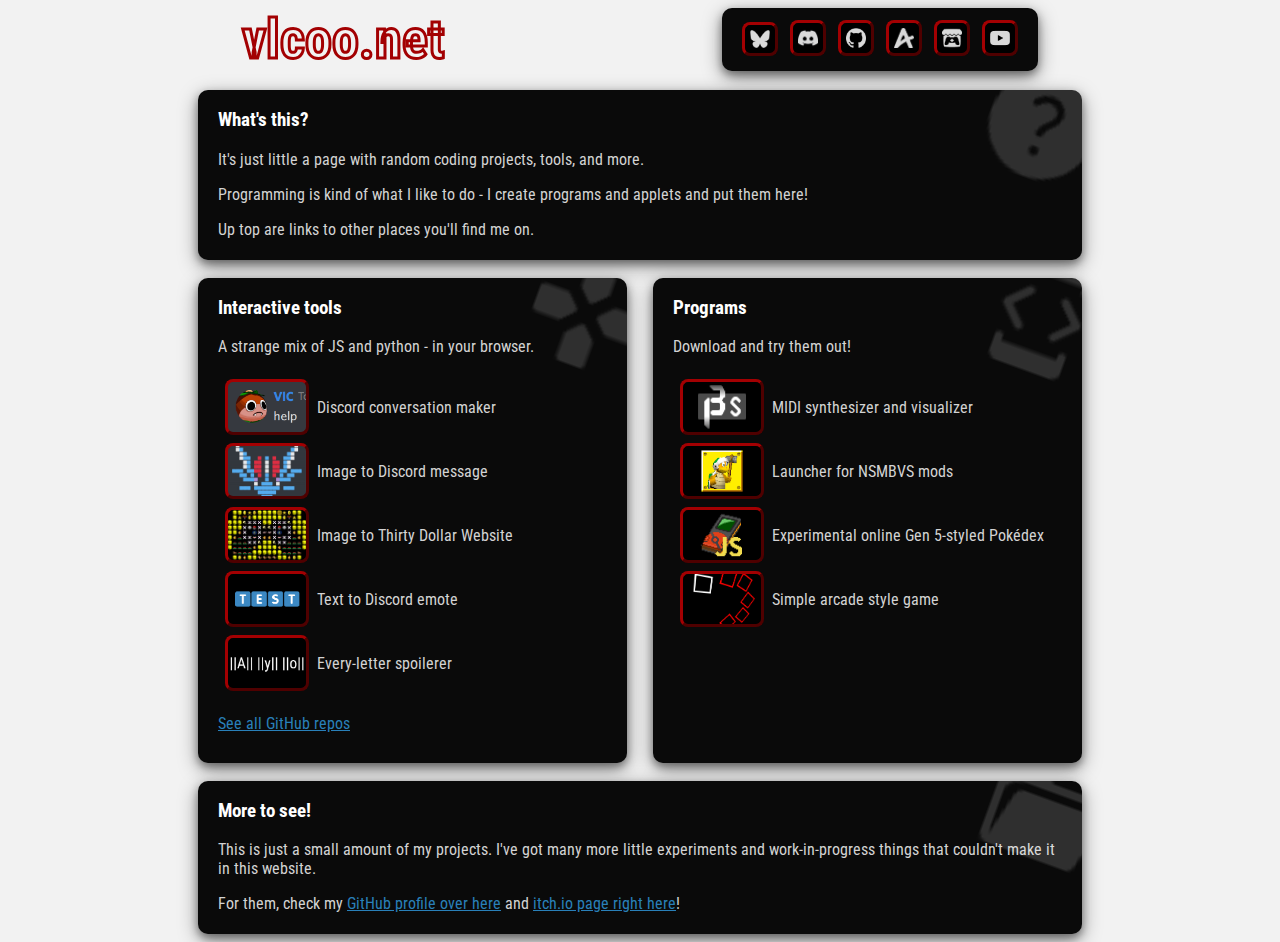
<file: index.html>
<html>
    <head>
        <title>vlco_o main page</title>
        
        <meta charset="UTF-8">
        <meta name="viewport" content="width=device-width, initial-scale=1.0">

        <meta property="og:type" content="website">
        <meta property="og:url" content="https://vlcoo.net/">
        <meta property="og:title" content="vlco_o main page">
        <meta property="og:description" content="Just a little page with random coding projects, tools and more.">
        <meta property="og:image" content="https://vlcoo.net/assets/metatag_banner.png">
        <meta name="title" content="vlco_o main page">
        <meta name="description" content="Just a little page with random coding projects, tools and more.">
        <meta property="twitter:card" content="summary">
        <meta property="twitter:image:src" content="https://vlcoo.net/assets/metatag_banner.png">
        
        <link rel="stylesheet" href="styles/index.css" type="text/css"/>
        <link rel="icon" href="assets/favicon_index.ico"/>
        
        <script>
            function clipboard_copy(text, msg) {
                navigator.clipboard.writeText(text).then(
                    function() {
                        alert("Copied " + msg + " to clipboard.");
                    },
                    function(err) {
                    alert("Could not copy text cause: ", err);
                    }
                );
            }

            function check_social_only() {
                var h = location.hash
                if(h == "#social") {
                    document.getElementById("welcome").hidden = true;
                    document.getElementById("projects").hidden = true;
                    document.getElementById("gohome").hidden = false;
                    for (var elem of document.getElementsByTagName("br")) {
                        elem.hidden = true;
                    }
                }
            }
        </script>
    </head>
    
    
    <body onload="check_social_only()">
        <div class="block_header">
            <h1>vlcoo.net</h1>
            <div class="block miniblock">
                <button title="Bluesky - @vlcoo.net" onclick="window.open('https://bsky.app/profile/vlcoo.net', '_blank');"><img class="icon" src="assets/icon_bluesky.png"></button>
                &nbsp;
                <button title="Discord - vlco_o" onclick="clipboard_copy('vlco_o', 'user ID');"><img class="icon" src="assets/icon_discord.png"></button>
                &nbsp;
                <button title="GitHub - vlcoo" onclick="window.open('https://github.com/vlcoo', '_blank');"><img class="icon" src="assets/icon_github.png"></button>
                &nbsp;
                <button title="Amino - vic" onclick="window.open('https://aminoapps.com/p/4rut5b', '_blank');"><img class="icon" src="assets/icon_amino.png"></button>
                &nbsp;
                <button title="itch.io - vlco-o" onclick="window.open('https://vlco-o.itch.io', '_blank');"><img class="icon" src="assets/icon_itchio.png"></button>
                &nbsp;
                <button title="YouTube - @vlco_o" onclick="window.open('https://www.youtube.com/channel/UC0F0M_9UKzS0cQraF-JM9Aw', '_blank');"><img class="icon" src="assets/icon_youtube.png"></button>
            </div>
        </div>

        <noscript>
            <p style="color: black; text-align: center"><b>sorry... someone disabled javascript or it's unsupported on your device. this website will not work for you!</b></p>
        </noscript>
        
        <br>
        
        <div class="block" id="welcome">
            <img class="block_bg" src="assets/icon_help.png"></img>
            <h3>What's this?</h3>
            <p>It's just little a page with random coding projects, tools, and more.</p>
            <p>Programming is kind of what I like to do - I create programs and applets and put them here!</p>
            <p>Up top are links to other places you'll find me on.</p>
            <p></p>
        </div>
        
        <div class="block_container" id="projects">
            <div class="block block_inline block_inline_left" id="scripts">
                <img class="block_bg" src="assets/icon_gamepad.png"></img>
                <h3>Interactive tools</h3>
                <p>A strange mix of JS and python - in your browser.</p>
                <table class="proj_container">
                    <tr>
                        <td><button title="Fake Discord conversation generator" onclick="location.href = 'scripts/convoGen';" class="button_project" style="background-image: url(assets/proj_cvg.png);"></button></td>
                        <td><p>Discord conversation maker</p></td>
                    </tr>
                    <tr>
                        <td><button title="Image to Discord message" onclick="location.href = 'scripts/img2emote.html';" class="button_project" style="background-image: url(assets/proj_img2emote.png);"></button></td>
                        <td><p>Image to Discord message</p></td>
                    </tr>
                    <tr>
                        <td><button title="Image to thirty dollar website" onclick="location.href = 'scripts/img2tdw.html';" class="button_project" style="background-image: url(assets/proj_img2tdw.png);"></button></td>
                        <td><p>Image to Thirty Dollar Website</p></td>
                    </tr>
                    <tr>
                        <td><button title="Text to Discord emote" onclick="location.href = 'scripts/ttd.html';" class="button_project" style="background-image: url(assets/proj_ttd.png);"></button></td>
                        <td><p>Text to Discord emote</p></td>
                    </tr>
                    <tr>
                        <td><button title="Troll spoiler generator" onclick="location.href = 'scripts/tsg.html';" class="button_project" style="background-image: url(assets/proj_tsg.png);"></button></td>
                        <td><p>Every-letter spoilerer</p></td>
                    </tr>
                </table>
                <p><a href="https://github.com/vlcoo?tab=repositories">See all GitHub repos</a></p>
                <br>
            </div>

            <div class="block block_inline block_inline_right" id="programs">
                <img class="block_bg" src="assets/icon_code.png"></img>
                <h3>Programs</h3>
                <p>Download and try them out!</p>
                <table class="proj_container">
                    <tr>
                        <td><button title="P3synth" onclick="location.href = 'p3synth.html';" class="button_project" style="background-image: url(assets/proj_p3synth.png); image-rendering: -moz-crisp-edges;"></button></td>
                        <td><p>MIDI synthesizer and visualizer</p></td>
                    </tr>
                    <tr>
                        <td><button title="MvLO Mod Loader" onclick="window.open('https://github.com/vlcoo/MvLO-ModLoader', '_blank');" class="button_project" style="background-image: url(assets/proj_mvloml.png);"></button></td>
                        <td><p>Launcher for NSMBVS mods</p></td>
                    </tr>
                    <tr>
                        <td><button title="PokéjsDex" onclick="location.href = 'PokejsDex';" class="button_project" style="background-image: url(assets/proj_pokejsdex.png); image-rendering: -moz-crisp-edges;"></button></td>
                        <td><p>Experimental online Gen 5-styled Pokédex</p></td>
                    </tr>
                    <tr>
                        <td><button title="TailTrail" onclick="window.open('https://vlco-o.itch.io/tailtrail', '_blank');" class="button_project" style="background-image: url(assets/proj_tailtrail.png);"></button></td>
                        <td><p>Simple arcade style game</p></td>
                    </tr>
                </table>
                <p></p>
            </div>
        </div>

        <div class="block" id="repos-reminder">
            <img class="block_bg" src="assets/icon_more.png"></img>
            <h3>More to see!</h3>
            <p>This is just a small amount of my projects. I've got many more little experiments and work-in-progress things that couldn't make it in this website.</p>
            <p>For them, check my <a href="https://github.com/vlcoo?tab=repositories">GitHub profile over here</a> and <a href="https://vlco-o.itch.io">itch.io page right here</a>!</p>
            <p></p>
        </div>
    </body>
</html>
</file>
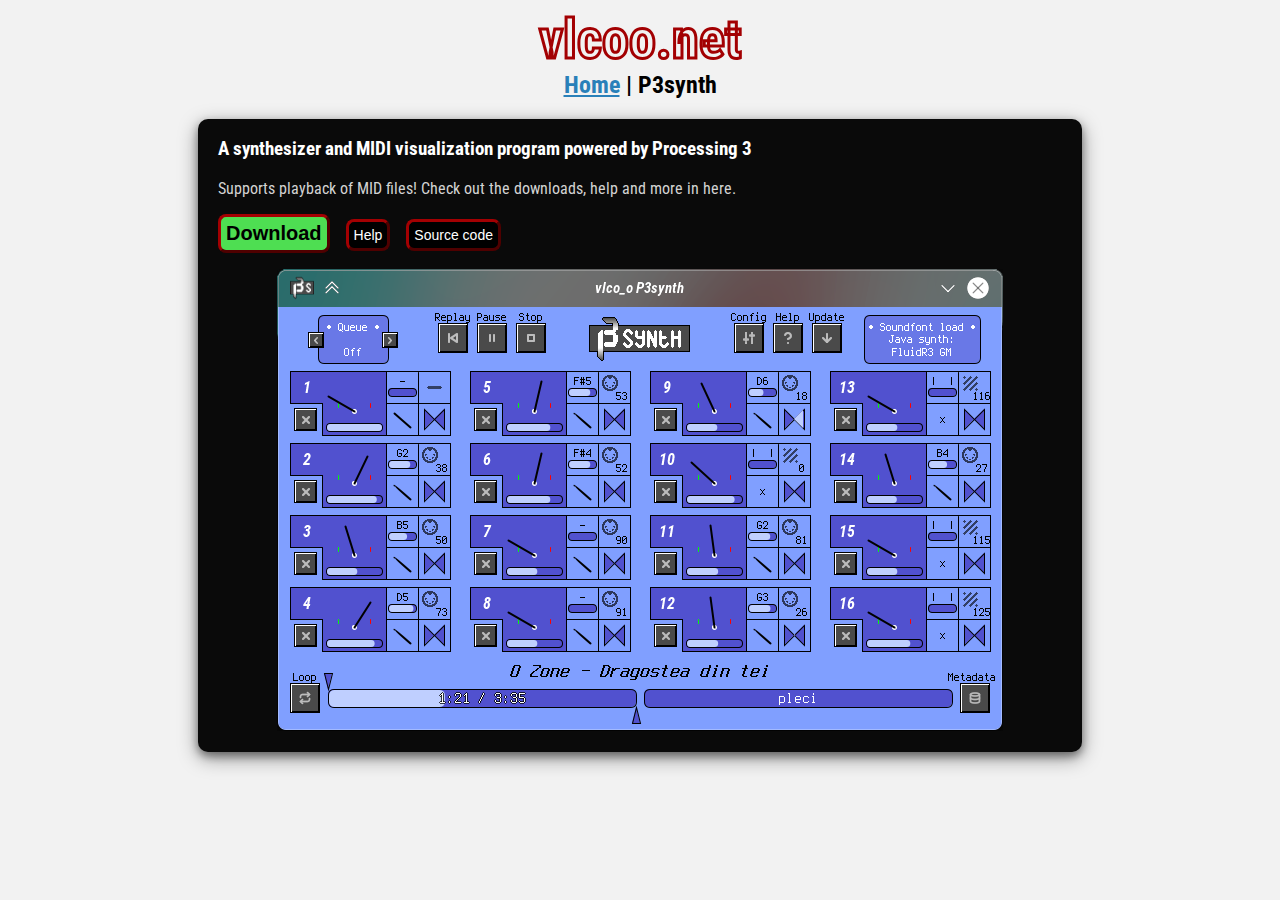
<file: p3synth.html>
<html>
    <head>
        <title>vlco_o P3synth</title>
        <meta charset="UTF-8">
        <meta name="viewport" content="width=device-width, initial-scale=1.0">

        <link rel="stylesheet" href="../styles/index.css" type="text/css"/>
        <link rel="stylesheet" href="https://fonts.googleapis.com/icon?family=Material+Icons">
        <link rel="icon" href="/assets/favicon_index.ico"/>
    </head>


    <body>
        <h1>vlcoo.net</h1>
        <h2><a href="/" >Home</a> | P3synth</h2>

        <div class="block" id="what">
            <h3>A synthesizer and MIDI visualization program powered by Processing 3</h3>
            <p>Supports playback of MID files! Check out the downloads, help and more in here.</p>
            <button class="noticeme" onclick="location.href='https://github.com/vlcoo/P3synth/releases/latest/download/P3synth.jar';">Download</button>
            &nbsp;&nbsp;
            <button onclick="window.open('https://github.com/vlcoo/P3synth#readme', '_blank');">Help</button>
            &nbsp;&nbsp;
            <button onclick="window.open('https://github.com/vlcoo/P3synth', '_blank');">Source code</button>
            <p></p>
            <img class="screenshot" style="image-rendering: -moz-crisp-edges" src="assets/p3synth_pic.png"></img>
            <p></p>
        </div>
    </body>
</html>
</file>
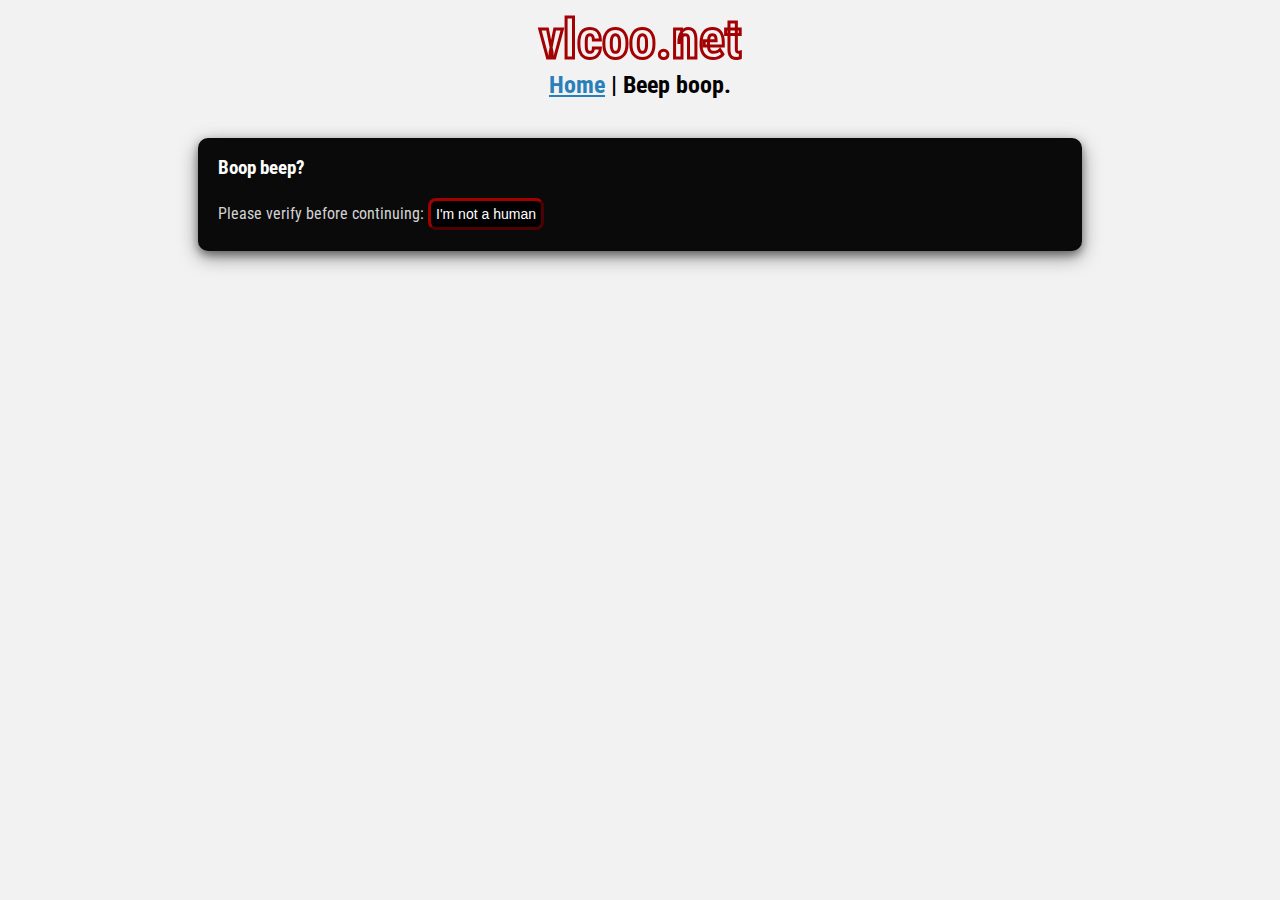
<file: robot.html>
<html>
    <head>
        <title>vlco_o boop.</title>
        
        <meta charset="UTF-8">
        <meta name="viewport" content="width=device-width, initial-scale=1.0">
        
        <link rel="stylesheet" href="styles/index.css" type="text/css"/>
        <link rel="icon" href="assets/favicon_index.ico"/>
        
        <script>
            function clipboard_copy(text, msg) {
                navigator.clipboard.writeText(text).then(
                    function() {
                        alert("Copied " + msg + " to clipboard.");
                    },
                    function(err) {
                    alert("Could not copy text cause: ", err);
                    }
                );
            }
            
            async function verify() {
                document.getElementById("not_human").disabled = true;
                document.getElementById("icon_loading").style.display = "";
                await new Promise(r => setTimeout(r, (Math.random() * 2000) + 1000));
                document.getElementById("icon_loading").style.display = "none";
                alert("Could not verify that user is non-human.");
                alert("This incident has been reported. Please go back immediately.");
                location.href = "https://vlcoo.github.io";
            }
        </script>
    </head>
    
    
    <body>
        <h1>vlcoo.net</h1>
        <h2><a href="/" >Home</a> | Beep boop.</h2>
        
        <br>
        
        <div class="block">
            <img style="display: none;" id="icon_loading" class="block_bg" src="assets/anim_loading.gif"></img>
            <h3>Boop beep?</h3>
            <label for="not_human">Please verify before continuing: </label>
            <button id="not_human" onclick="verify()">I'm not a human</button>
            <p></p>
        </div>
</file>
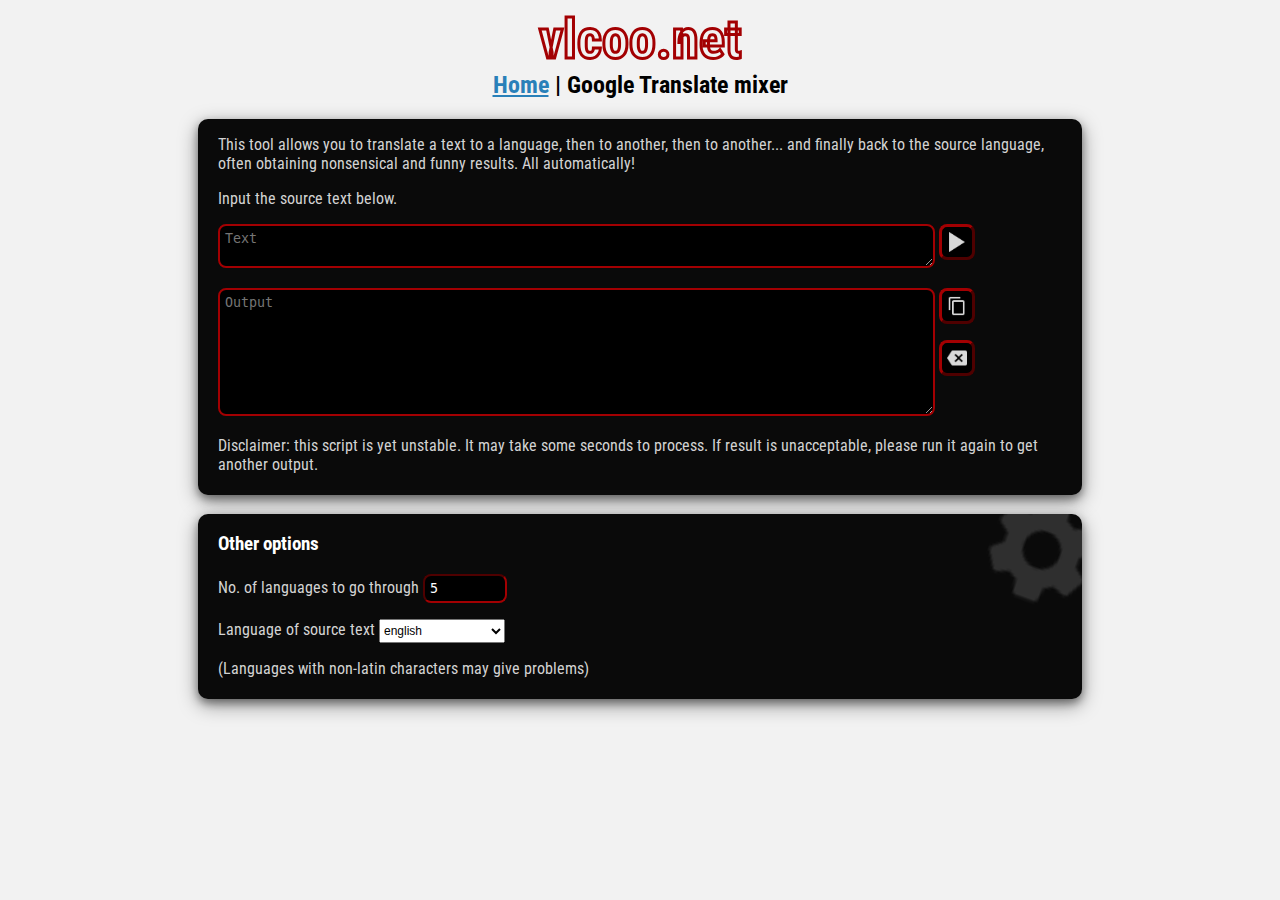
<file: scripts/gtm.html>
<html>
    <head>
        <title>vlco_o google translate mixer</title>
        <meta charset="UTF-8">
        <meta name="viewport" content="width=device-width, initial-scale=1.0">
        <link rel="stylesheet" href="../styles/index.css" type="text/css"/>
        <link rel="stylesheet" href="https://fonts.googleapis.com/icon?family=Material+Icons">
        <link rel="icon" href="/assets/favicon_index.ico"/>
        
        <script>
            function clipboard_copy(text, msg) {
                navigator.clipboard.writeText(text).then(function() {alert("Copied " + msg + " to clipboard.");}, function(err) {alert("Could not copy text cause: ", err);});
            }
            function req() {
                var text = document.getElementById("form_python_input").value
                var reps = document.getElementById("options_python_reps").value
                var lang = document.getElementById("options_python_lang").value
                var xhttp = new XMLHttpRequest();
                xhttp.onreadystatechange = function() {
                    if (this.readyState == 4 && this.status == 200) {
                    document.getElementById("form_python_output").value = this.responseText;
                    }
                };
                document.getElementById("form_python_output").value = "Wait...!"
                xhttp.open("POST", "https://vlcoo.pythonanywhere.com/gtm", true);
                xhttp.setRequestHeader('Content-Type', 'application/json');
                xhttp.send("{\"text\": \"" + text + "\", \"reps\":" + reps + ", \"lang\":\"" + lang + "\"}");
            }
            function load_lang() {
                var select = document.getElementById("options_python_lang"); 
                var result = null;
                var xmlhttp = new XMLHttpRequest();
                xmlhttp.open("GET", "langcodes", false);
                xmlhttp.send();
                if (xmlhttp.status==200) {
                    text = xmlhttp.responseText;
                }
                var options = text.split("\n")[0].split(" ")
                var options_pretty = text.split("\n")[1].split(" ")
                for(var i = 0; i < options.length; i++) {
                    var opt = options[i];
                    var el = document.createElement("option");
                    el.value = opt;
                    el.textContent = options_pretty[i];
                    select.appendChild(el);
                }
                select.value = "en"
            }
        </script>
    </head>
    
    
    <body onload="load_lang()"> 
        <h1>vlcoo.net</h1>
        <h2><a href="/" >Home</a> | Google Translate mixer</h2>
        
        <div class="block">
            <p>This tool allows you to translate a text to a language, then to another, then to another... and finally back to the source language, often obtaining nonsensical and funny results. All automatically!</p>
            <p>Input the source text below.</p>
            <textarea style="width: 85%;" type="text" id="form_python_input" placeholder="Text"></textarea>
            <button title="Do it" onclick="req()" style="vertical-align: top;" id="form_python_btn"><img class="icon" src="../assets/icon_play.png"></button>
            <p></p>
            <textarea readonly style="display: inline-block; width: 85%; height: 128px;" id="form_python_output" placeholder="Output"></textarea>
            <div style="display: inline-block; width: 9%; height: 128px; vertical-align: top;">
                <button title="Copy output" onclick="clipboard_copy(document.getElementById('form_python_output').value, 'text')"><img class="icon" src="../assets/icon_copy.png"></button>
                <p></p>
                <button title="Clear" onclick="document.getElementById('form_python_output').value = ''"><img class="icon" src="../assets/icon_clear.png"></button>
            </div>
            <p>Disclaimer: this script is yet unstable. It may take some seconds to process. If result is unacceptable, please run it again to get another output.</p>
        </div>
        
        <br>
        
        <div class="block">
            <img class="block_bg" src="/assets/icon_config.png"></img>
            <h3>Other options</h3>
            <label for="options_python_reps">No. of languages to go through </label>
            <input style="width: 10%;" type="text" id="options_python_reps" value="5" placeholder="Reps"></input>
            <p></p> 
            <label for="options_python_reps">Language of source text </label>
            <select id="options_python_lang">
            </select>
            <p>(Languages with non-latin characters may give problems)</p>
            <p></p>
        </div>
        
        <br>
        
<!--         <button title="Homepage" onclick="location.href = 'https://vlcoo.github.io';"><img class="icon" src="../assets/icon_home.png"></button> -->
    </body>
</html>
</file>
<file: styles/index.css>
@import url('https://fonts.googleapis.com/css2?family=Roboto+Condensed&display=swap');

@keyframes scaleIn {
    0% {
        transform: scale(96%);
    }
    100% {
        transform: scale(100%);
    }
}

html {
    margin:    0 auto;
    max-width: 900px;
    font-family: 'Roboto Condensed', sans-serif;
}

body {
    background-color: #f2f2f2;
}

h1 {
    margin: 0;
    font-size: 54px;
    text-align: center;
    -webkit-text-stroke: 3px #A30002;
    color: #0000;
}

h2 {
    margin-top: 0;
    text-align: center;
    color: black;
}

h3 {
    color: white;
}

p, label, span {
    color: lightgray;
}

span {
    vertical-align: middle;
    margin: 0;
}

a {
    color: #2980B9;
}

div.block {
/*     width: 95%; */
    background-color: #0A0A0A;
    padding: 0.2px 20px 5px;
    border-radius: 10px;
    box-shadow: 0 4px 8px 0 rgba(0, 0, 0, 0.4), 0 6px 20px 0 rgba(0, 0, 0, 0.4);
/*     border-style: solid; */
/*     border-width: 1px; */
/*     border-color: grey; */
    position: relative;
    overflow: hidden;
    animation: 0.2s ease-out 0s 1 scaleIn;
}

div.miniblock {
    /* float: right; */
    margin-left: auto;
    margin-right: 0;
    padding-top: 12px;
    padding-bottom: 12px;
    vertical-align: middle;
}

div.block_inline {
    width: 44%;
    height: 100%;
    margin-bottom: 18px;
    margin-top: 18px;
}

div.block_inline_left {
    float: left;
}
div.block_inline_right {
    float: right;
}

div.block_container {
    height: 480px;
}

div.block_header {
    display: flex;
    width: 90%;
    margin: 0 auto;
}

@media (max-width: 700px) {
    div.block_inline {
        width: initial;
        height: initial;
    }

    div.block_inline_left, div.block_inline_right {
        float: none;
    }

    div.block_inline:not(:last-child) {
        margin-bottom: 18px;
    }

    div.block_container {
        height: initial;
    }

    div.block_header {
        flex-direction: column;
    }

    div.miniblock {
        margin: 0 auto;
    }
}

table.proj_container {
    border-spacing: 6px;
}

div.popup {
    position: absolute;
    top: 50%;
    left: 50%;
    -ms-transform: translate(-50%, -50%);
    transform: translate(-50%, -50%);
}

img.block_bg {
    position: absolute;
    top: -28px;
    right: -24px;
    opacity: .15;
    width: 128px;
    height: 128px;
    transform: rotate(20deg);
}

button {
    font-size: 14px;
    background-color: black;
    border-color: #A30002;
    color: white;
    padding: 5px;
    border-radius: 8px;
    border-width: 3px;
    transform: scale(1);
    transition-duration: 0.2s;
}

button.noticeme {
    font-size: 20px;
    background-color: #4ede52;
    color: black;
    font-weight: bold;
}

button:hover {
    transform: scale(1.2);
    transition-duration: 0.2s;
}

button:disabled {
    filter: brightness(40%);
    border-color: grey;
}

button.button_project {
    width: 6em;
    height: 4em;
    background-repeat: no-repeat;
    background-size: cover;
    background-position: center;
}

img {
    max-width: 480px;
    max-height: 480px;
}

img.screenshot {
    max-width: 100% !important;
    max-height: 100% !important;
    object-fit: contain;
    display: block;
    margin-left: auto;
    margin-right: auto;
}

img.icon {
    width: 20px;
    filter: brightness(85%);
}

img.icon_header {
    max-width: 20px;
    max-height: 20px;
    margin-right: 8px;
    vertical-align: middle;
    filter: brightness(85%);
}

input, textarea {
    background-color: black;
    border-color: #A30002;
    color: white;
    padding: 5px;
    border-radius: 8px;
    border-width: 2px;
    font-family: monospace;
}

#img_in {
    font-size: 10px;
    height: 36px;
    background-color: #36393f;
}

textarea {
    font-family: monospace;
}

select {
    height: 2em;
    font-size: 12px;
}

#p5_loading {
    font-size: 24px;
    font-weight: bold;
}
</file>
